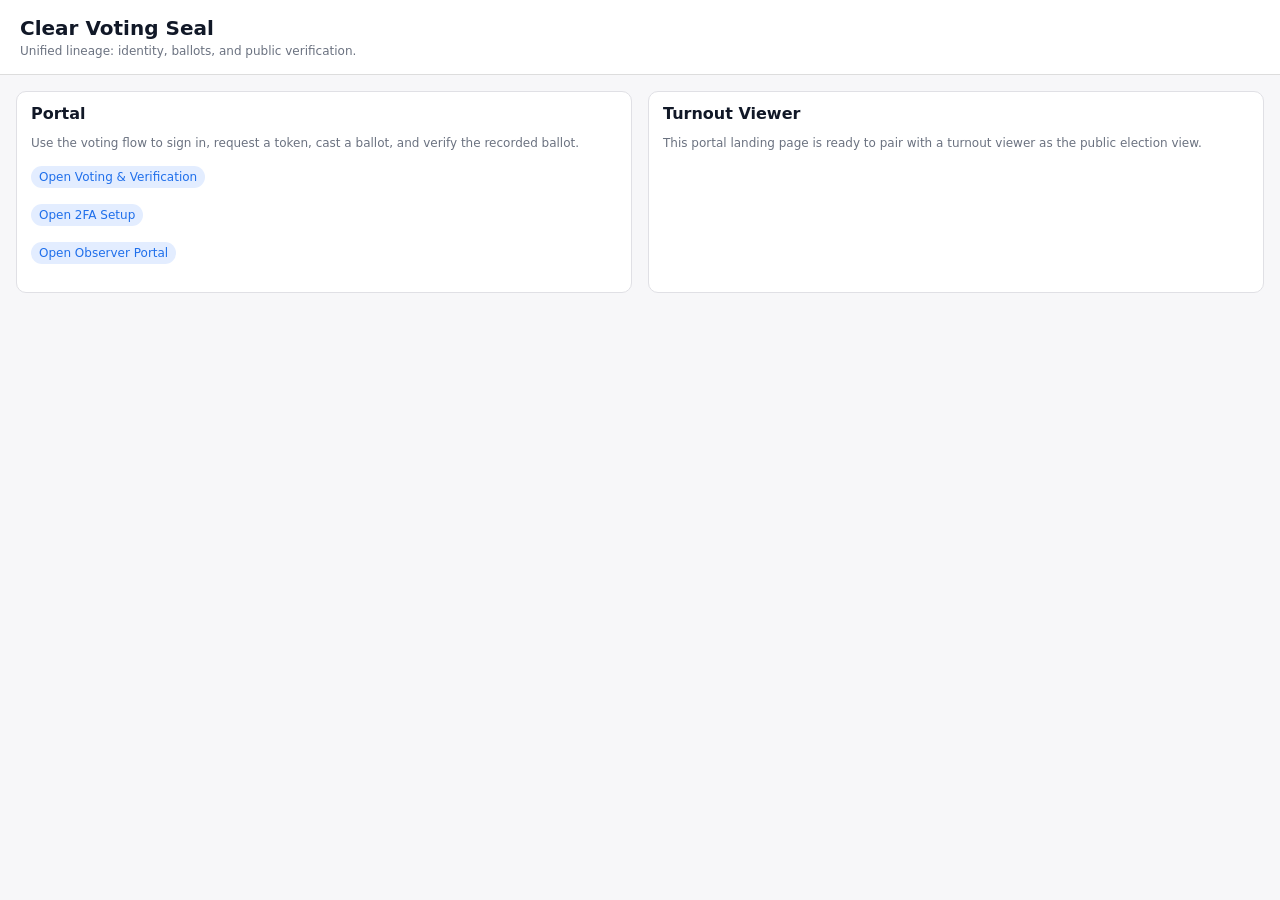
<file: index.html>
<!doctype html>
<html lang="en">
<head>
  <meta charset="utf-8">
  <title>Clear Voting Seal — Portal</title>
  <meta name="viewport" content="width=device-width, initial-scale=1">
  <link rel="stylesheet" href="clear.css">
</head>
<body>
<header class="cvs-header">
  <h1>Clear Voting Seal</h1>
  <div class="cvs-sub">Unified lineage: identity, ballots, and public verification.</div>
</header>

<main class="cvs-main">
  <section class="cvs-card">
    <h2>Portal</h2>
    <p class="cvs-small">Use the voting flow to sign in, request a token, cast a ballot, and verify the recorded ballot.</p>
    <p><a class="badge" href="vote.html">Open Voting & Verification</a></p>
    <p><a class="badge" href="totp.html">Open 2FA Setup</a></p>
    <p><a class="badge" href="observer.html">Open Observer Portal</a></p>
  </section>
  <section class="cvs-card">
    <h2>Turnout Viewer</h2>
    <p class="cvs-small">This portal landing page is ready to pair with a turnout viewer as the public election view.</p>
  </section>
</main>
</body>
</html>
</file>
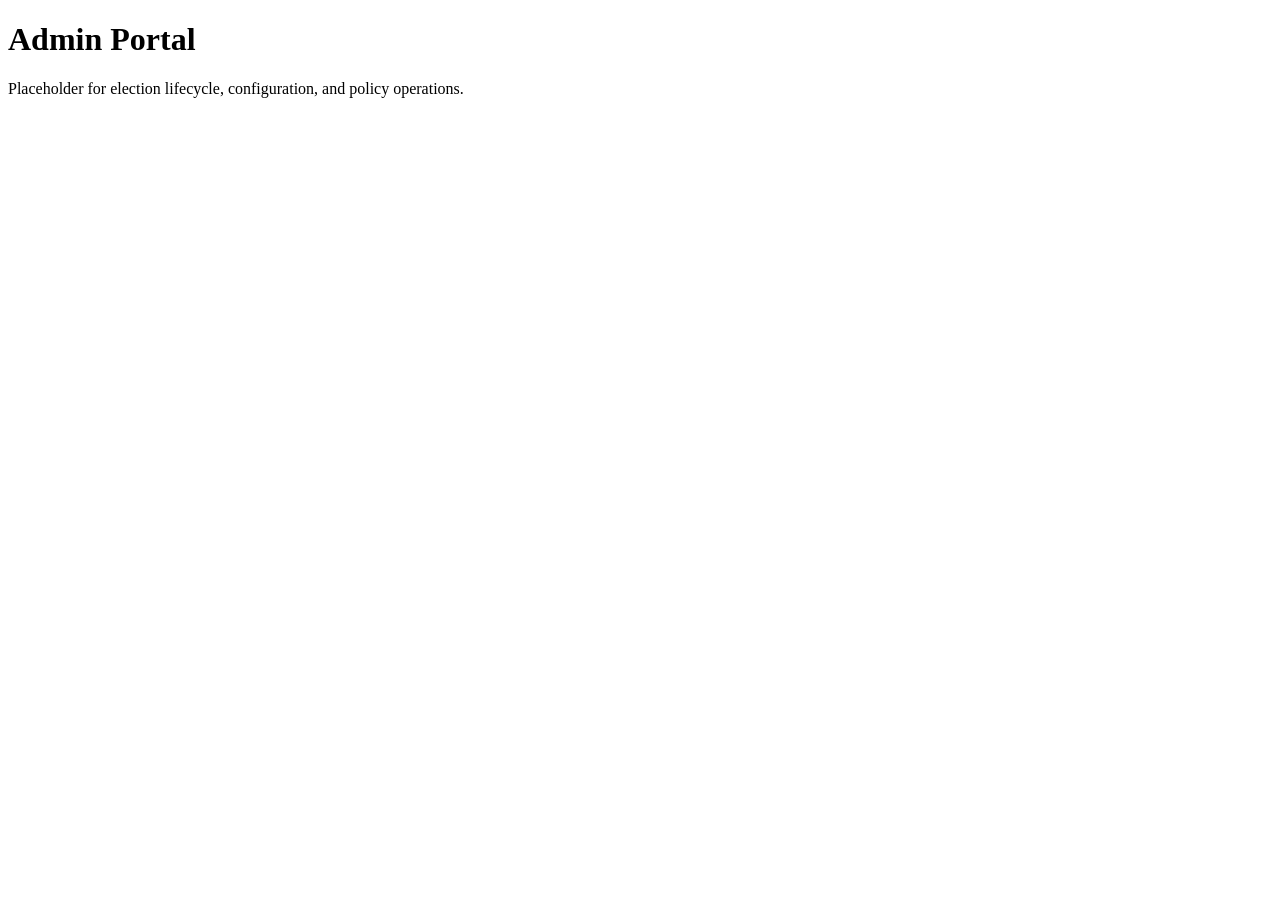
<file: frontend/admin/index.html>
<!doctype html>
<html lang="en">
<head>
  <meta charset="utf-8">
  <title>SVP Admin Portal</title>
</head>
<body>
  <h1>Admin Portal</h1>
  <p>Placeholder for election lifecycle, configuration, and policy operations.</p>
</body>
</html>
</file>
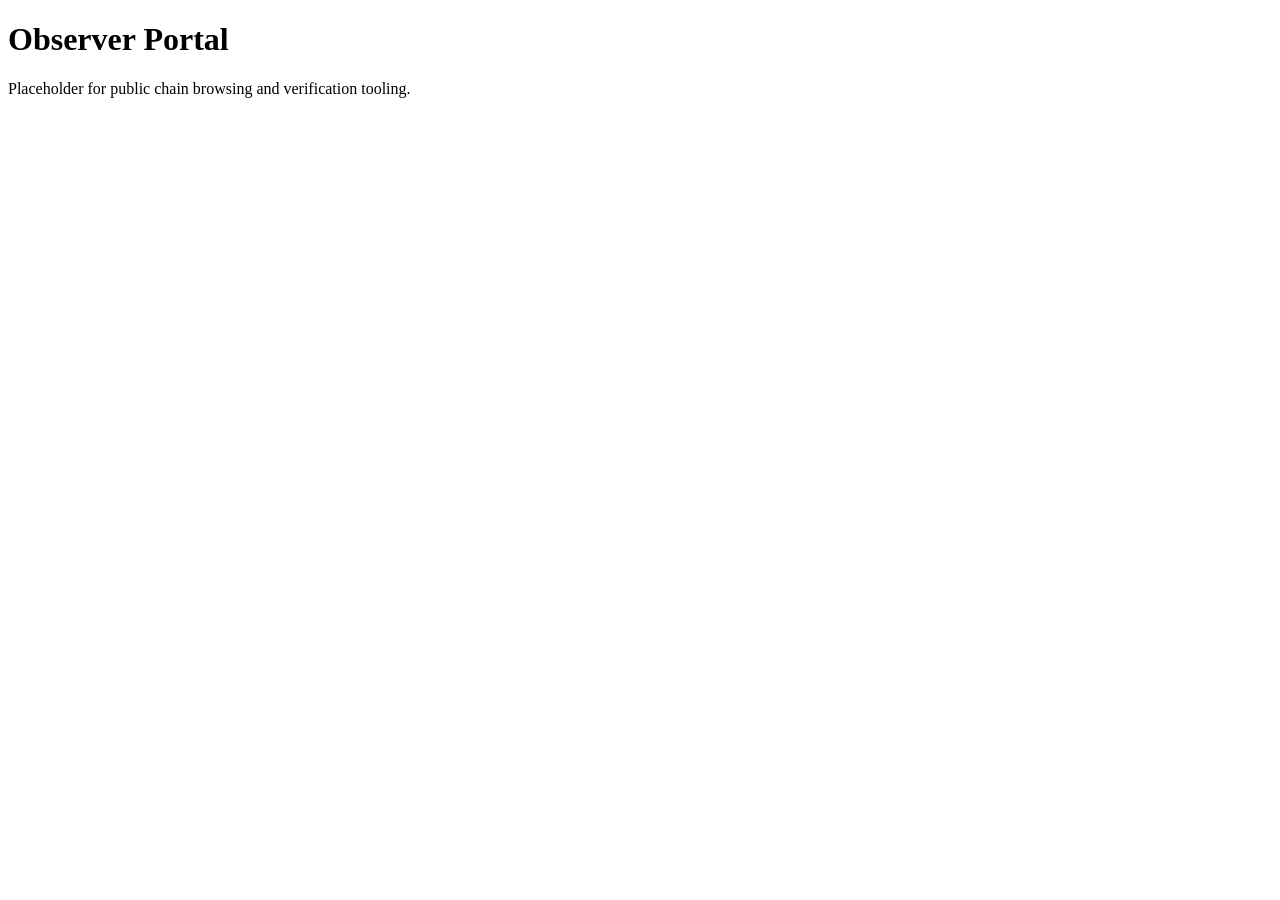
<file: frontend/observer/index.html>
<!doctype html>
<html lang="en">
<head>
  <meta charset="utf-8">
  <title>SVP Observer Portal</title>
</head>
<body>
  <h1>Observer Portal</h1>
  <p>Placeholder for public chain browsing and verification tooling.</p>
</body>
</html>
</file>
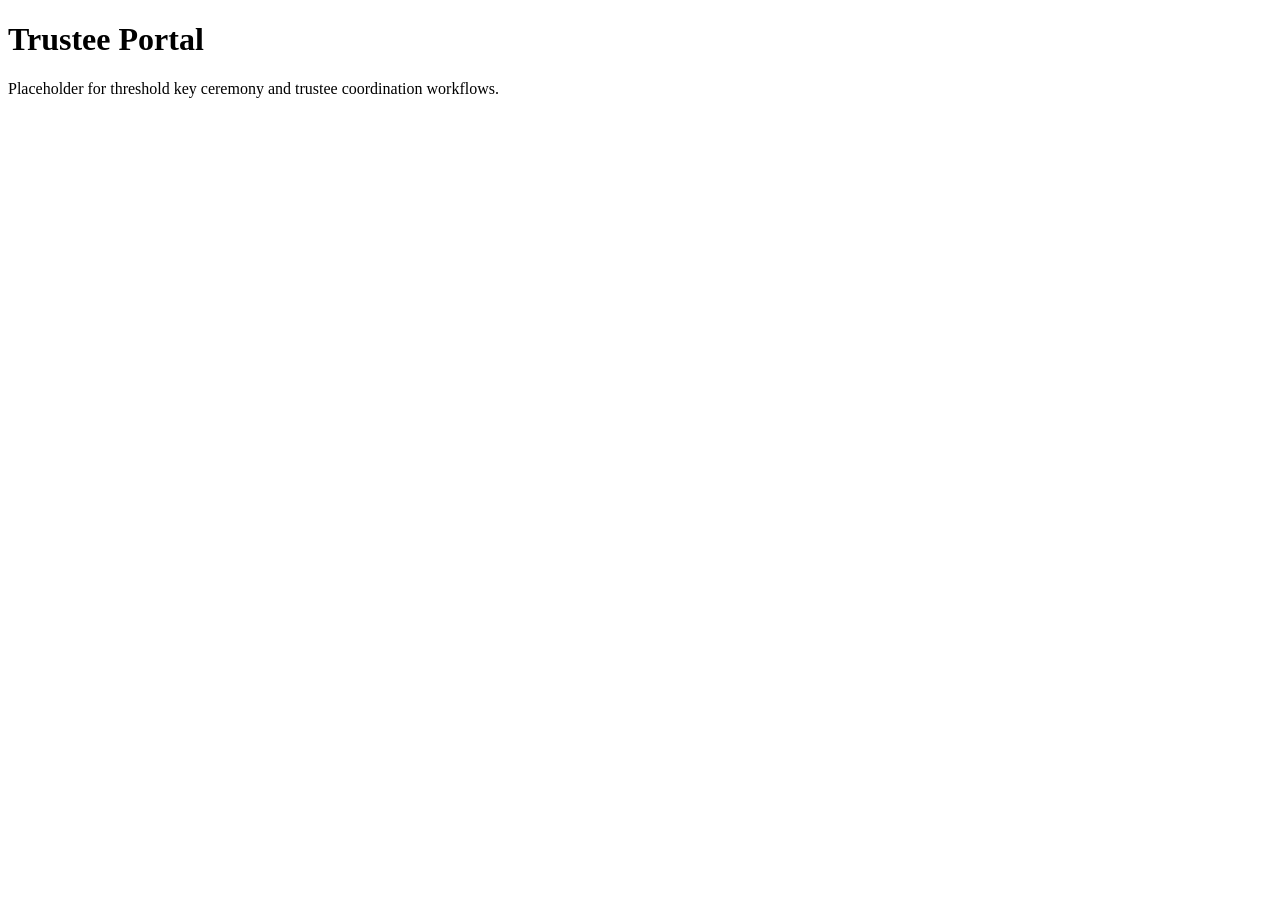
<file: frontend/trustee/index.html>
<!doctype html>
<html lang="en">
<head>
  <meta charset="utf-8">
  <title>SVP Trustee Portal</title>
</head>
<body>
  <h1>Trustee Portal</h1>
  <p>Placeholder for threshold key ceremony and trustee coordination workflows.</p>
</body>
</html>
</file>
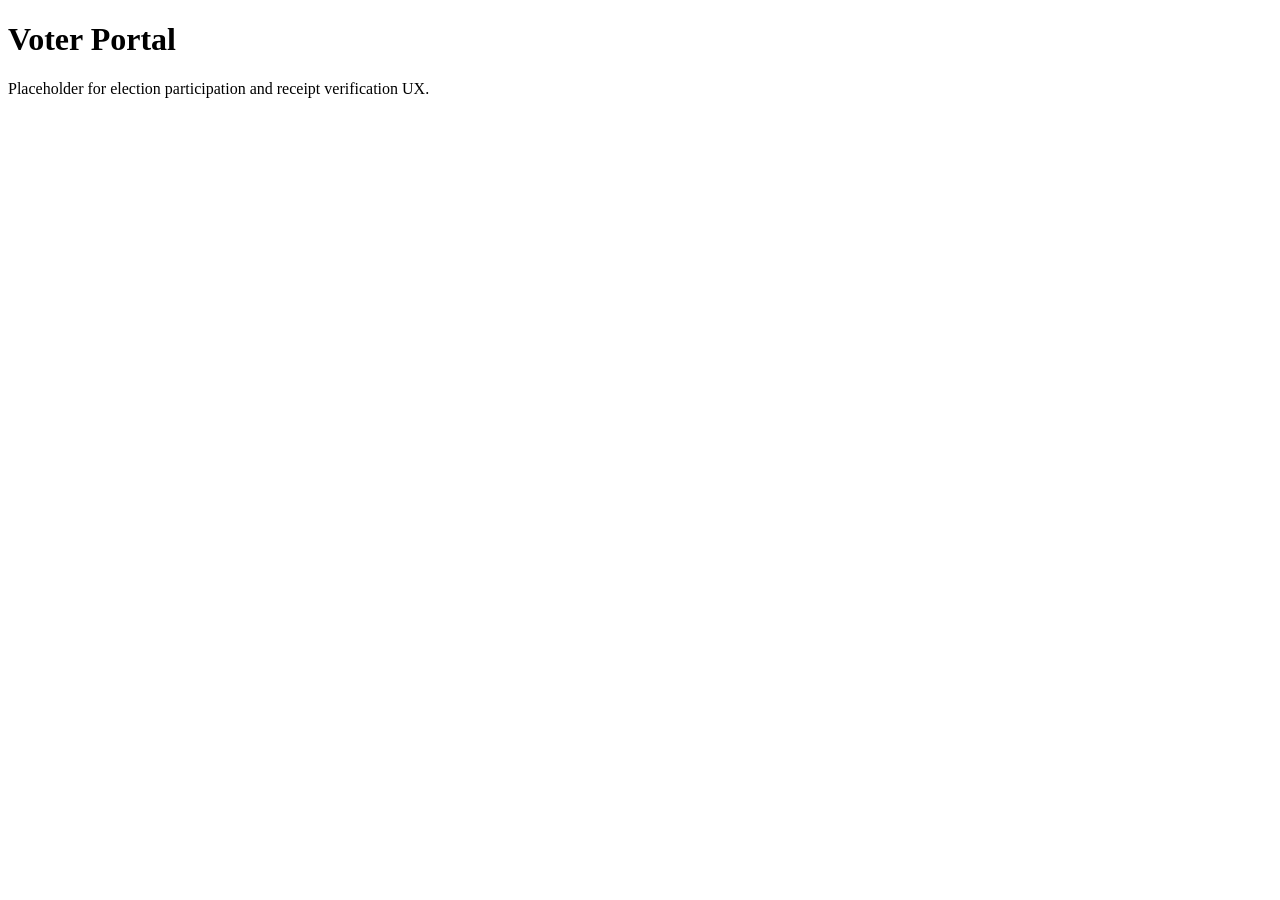
<file: frontend/voter/index.html>
<!doctype html>
<html lang="en">
<head>
  <meta charset="utf-8">
  <title>SVP Voter Portal</title>
</head>
<body>
  <h1>Voter Portal</h1>
  <p>Placeholder for election participation and receipt verification UX.</p>
</body>
</html>
</file>
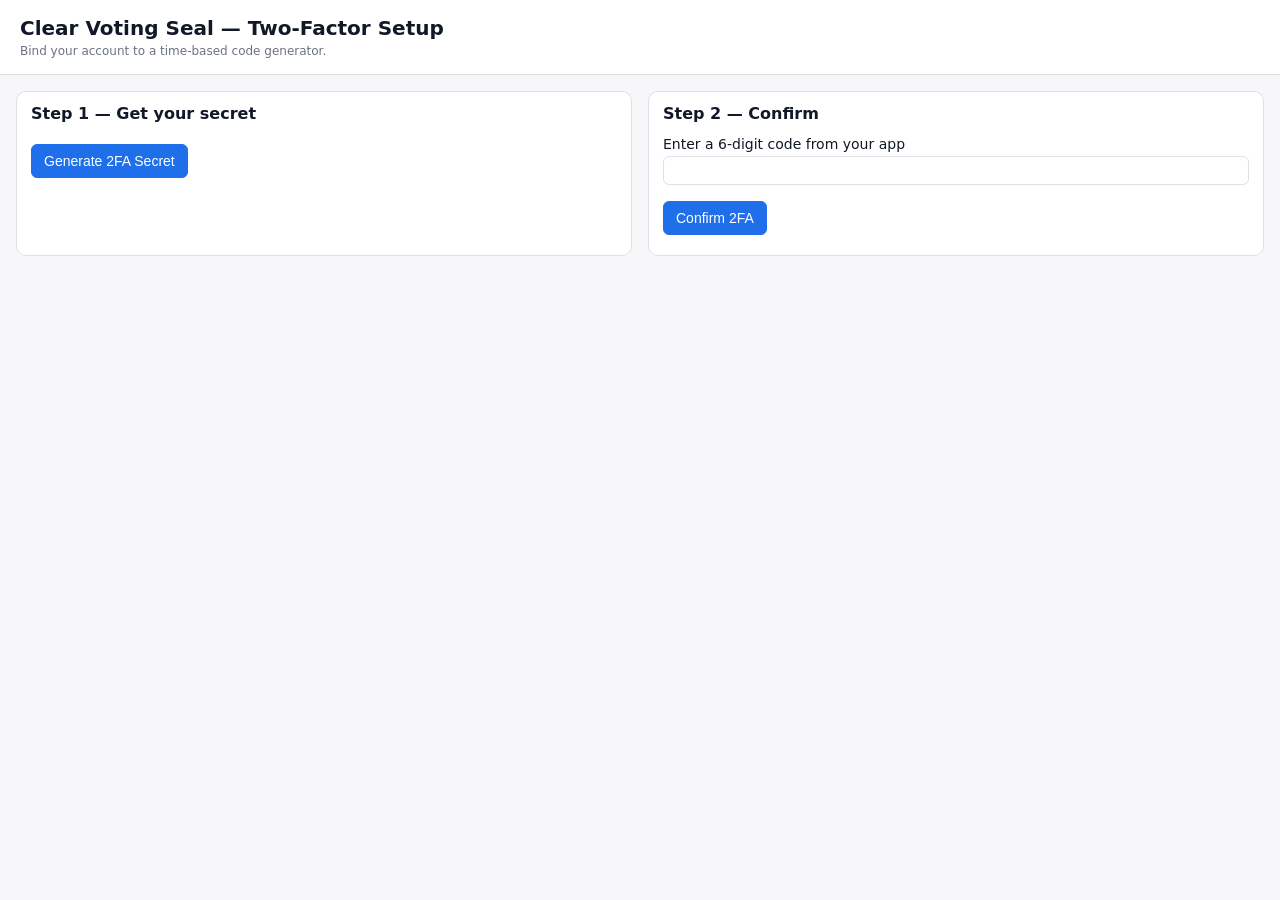
<file: totp.html>
<!doctype html>
<html lang="en">
<head>
  <meta charset="utf-8">
  <title>Clear Voting Seal — 2FA Setup</title>
  <meta name="viewport" content="width=device-width, initial-scale=1">
  <link rel="stylesheet" href="clear.css">
</head>
<body>
<header class="cvs-header">
  <h1>Clear Voting Seal — Two-Factor Setup</h1>
  <div class="cvs-sub">Bind your account to a time-based code generator.</div>
</header>

<main class="cvs-main">
  <section class="cvs-card">
    <h2>Step 1 — Get your secret</h2>
    <button id="setupBtn">Generate 2FA Secret</button>
    <div id="setupStatus" class="cvs-status"></div>
    <div id="secretBlock" class="cvs-small hidden">
      <p><strong>Secret:</strong> <span id="secretText"></span></p>
      <p>Scan the QR code or use the secret in your authenticator app.</p>
      <p id="otpauthBlock" class="hidden">
        <a id="otpauthLink" href="#" target="_blank" rel="noopener noreferrer">Open otpauth link</a>
      </p>
      <img id="qrImg" class="hidden" alt="QR code for TOTP" style="max-width: 200px;">
    </div>
  </section>

  <section class="cvs-card">
    <h2>Step 2 — Confirm</h2>
    <label>Enter a 6-digit code from your app
      <input id="confirmCode" type="text" inputmode="numeric" maxlength="6">
    </label>
    <button id="confirmBtn">Confirm 2FA</button>
    <div id="confirmStatus" class="cvs-status"></div>
  </section>
</main>

<script src="api.js"></script>
<script>
function show(id) {
  document.getElementById(id).classList.remove("hidden");
}

function setText(id, text) {
  document.getElementById(id).textContent = text;
}

async function setupTotp() {
  setText("setupStatus", "Requesting secret...");
  try {
    const res = await apiRequest("/auth/totp/setup", { method: "POST" });
    document.getElementById("secretText").textContent = res.secret;
    const qrImg = document.getElementById("qrImg");
    const otpauthBlock = document.getElementById("otpauthBlock");
    const otpauthLink = document.getElementById("otpauthLink");
    if (res.qrImageUrl) {
      qrImg.src = res.qrImageUrl;
      qrImg.classList.remove("hidden");
    } else {
      qrImg.removeAttribute("src");
      qrImg.classList.add("hidden");
    }
    if (res.otpauthUrl) {
      otpauthLink.href = res.otpauthUrl;
      otpauthLink.textContent = res.otpauthUrl;
      otpauthBlock.classList.remove("hidden");
    } else {
      otpauthLink.href = "#";
      otpauthLink.textContent = "Open otpauth link";
      otpauthBlock.classList.add("hidden");
    }
    show("secretBlock");
    setText("setupStatus", "Secret generated. Scan the QR code in your app.");
  } catch (e) {
    setText("setupStatus", "Setup failed: " + e.message);
  }
}

async function confirmTotp() {
  const code = document.getElementById("confirmCode").value.trim();
  if (!code) {
    setText("confirmStatus", "Enter a code from your app.");
    return;
  }

  setText("confirmStatus", "Confirming...");
  try {
    await apiRequest("/auth/totp/confirm", {
      method: "POST",
      body: JSON.stringify({ code }),
      headers: { "Content-Type": "application/json" }
    });
    setText("confirmStatus", "Two-factor enabled for your account.");
  } catch (e) {
    setText("confirmStatus", "Confirmation failed: " + e.message);
  }
}

window.addEventListener("DOMContentLoaded", () => {
  document.getElementById("setupBtn").addEventListener("click", setupTotp);
  document.getElementById("confirmBtn").addEventListener("click", confirmTotp);
});
</script>
</body>
</html>
</file>
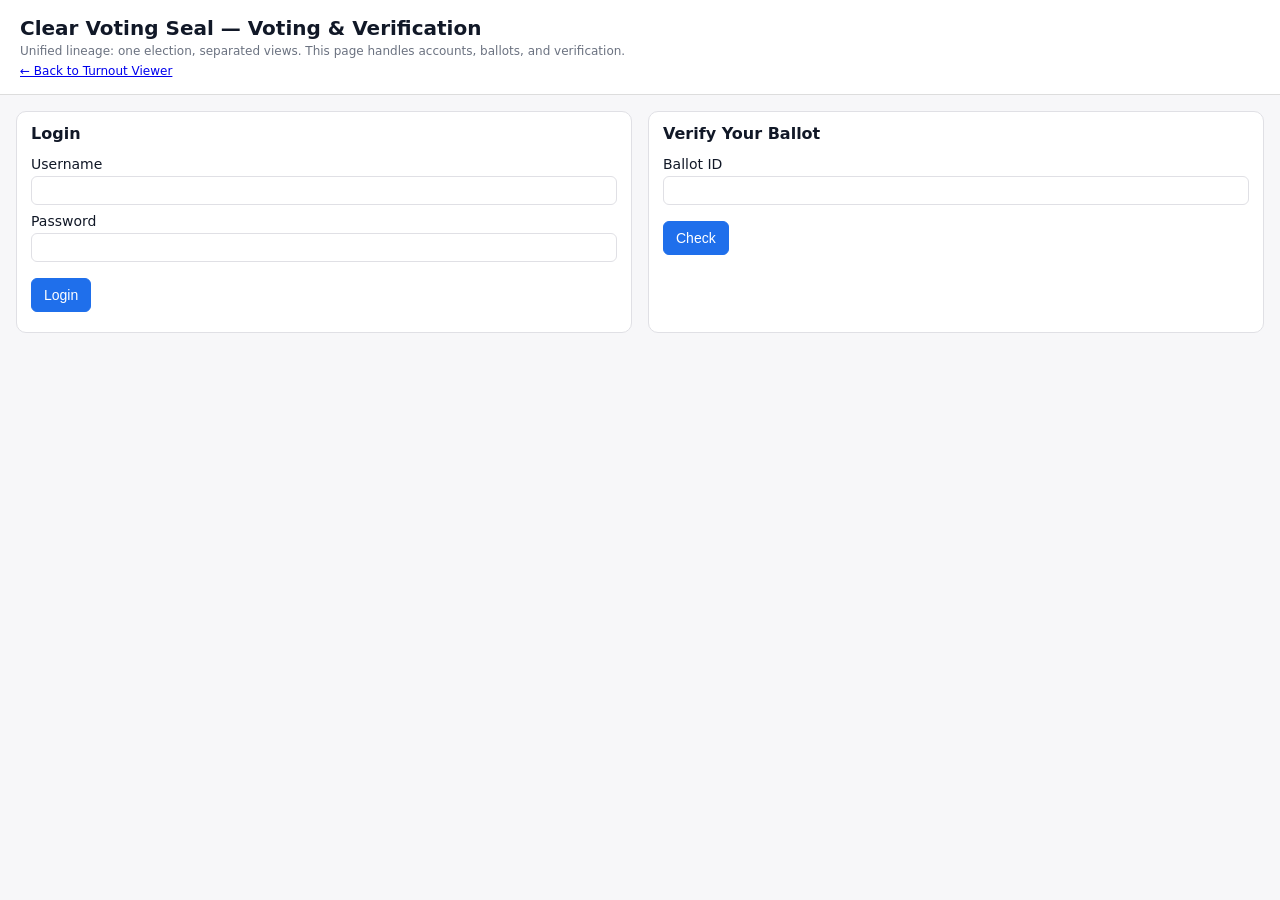
<file: vote.html>
<!doctype html>
<html lang="en">
<head>
  <meta charset="utf-8">
  <title>Clear Voting Seal — Voting & Verification</title>
  <meta name="viewport" content="width=device-width, initial-scale=1">
  <link rel="stylesheet" href="clear.css">
</head>
<body>

<header class="cvs-header">
  <h1>Clear Voting Seal — Voting & Verification</h1>
  <div class="cvs-sub">Unified lineage: one election, separated views. This page handles accounts, ballots, and verification.</div>
  <div class="cvs-small"><a href="index.html">← Back to Turnout Viewer</a></div>
</header>

<main class="cvs-main">
  <section class="cvs-card" id="loginCard">
    <h2>Login</h2>
    <label>Username
      <input id="loginUser" type="text">
    </label>
    <label>Password
      <input id="loginPass" type="password">
    </label>
    <button id="loginBtn">Login</button>
    <div id="loginStatus" class="cvs-status"></div>
  </section>

  <section class="cvs-card hidden" id="mfaCard">
    <h2>Two-Factor Authentication</h2>
    <label>Enter 6-digit code
      <input id="mfaCode" type="text" inputmode="numeric" maxlength="6">
    </label>
    <button id="mfaBtn">Verify</button>
    <div id="mfaStatus" class="cvs-status"></div>
  </section>

  <section class="cvs-card hidden" id="tokenCard">
    <h2>Request Voting Token</h2>
    <label>Election
      <select id="electionSelect">
        <option value="2026-FL-GEN">2026 Florida General</option>
      </select>
    </label>
    <button id="tokenBtn">Request Token</button>
    <div id="tokenStatus" class="cvs-status"></div>
  </section>

  <section class="cvs-card hidden" id="ballotCard">
    <h2>Ballot</h2>
    <label>District
      <input id="districtId" type="text">
    </label>
    <label>Your Choice
      <select id="choiceSelect">
        <option value="A">Candidate A</option>
        <option value="B">Candidate B</option>
        <option value="C">Candidate C</option>
      </select>
    </label>
    <button id="submitBallotBtn">Submit Ballot</button>
    <div id="ballotStatus" class="cvs-status"></div>
  </section>

  <section class="cvs-card">
    <h2>Verify Your Ballot</h2>
    <label>Ballot ID
      <input id="verifyId" type="text">
    </label>
    <button id="verifyBtn">Check</button>
    <div id="verifyResult" class="cvs-status"></div>
  </section>
</main>

<script src="api.js"></script>
<script src="auth.js"></script>

</body>
</html>
</file>
<file: clear.css>
/* clear.css — Clear Voting Seal identity */

:root {
  --cvs-bg: #f7f7f9;
  --cvs-card-bg: #ffffff;
  --cvs-border: #e0e0e5;
  --cvs-accent: #1f6feb;
  --cvs-accent-soft: #e3edff;
  --cvs-text-main: #111827;
  --cvs-text-muted: #6b7280;
  --cvs-radius: 10px;
}

body {
  font-family: system-ui, -apple-system, Segoe UI, Roboto, sans-serif;
  background: var(--cvs-bg);
  margin: 0;
  color: var(--cvs-text-main);
}

.cvs-header {
  padding: 16px 20px;
  background: #fff;
  border-bottom: 1px solid #ddd;
}

.cvs-header h1 {
  margin: 0 0 4px 0;
  font-size: 20px;
}

.cvs-sub {
  font-size: 12px;
  color: var(--cvs-text-muted);
}

.cvs-main {
  padding: 16px;
  display: grid;
  grid-template-columns: repeat(auto-fit, minmax(320px, 1fr));
  gap: 16px;
}

.cvs-card {
  background: var(--cvs-card-bg);
  border: 1px solid var(--cvs-border);
  border-radius: var(--cvs-radius);
  padding: 12px 14px;
}

.cvs-card h2 {
  margin-top: 0;
  font-size: 16px;
}

label {
  display: block;
  margin-bottom: 8px;
  font-size: 14px;
}

input,
select {
  width: 100%;
  padding: 6px 8px;
  margin-top: 4px;
  border-radius: 6px;
  border: 1px solid var(--cvs-border);
  box-sizing: border-box;
}

button {
  margin-top: 8px;
  padding: 8px 12px;
  cursor: pointer;
  border-radius: 6px;
  border: 1px solid var(--cvs-accent);
  background: var(--cvs-accent);
  color: #fff;
  font-size: 14px;
}

button:hover {
  background: #174bb5;
}

.cvs-small {
  font-size: 12px;
  color: var(--cvs-text-muted);
  margin-top: 6px;
}

.cvs-status {
  margin-top: 8px;
  font-size: 13px;
}

.cvs-pre {
  margin: 8px 0 0;
  padding: 8px;
  background: #f4f6fa;
  border: 1px solid var(--cvs-border);
  border-radius: 6px;
  white-space: pre-wrap;
  overflow-wrap: anywhere;
  font-size: 12px;
  min-height: 36px;
}

.hidden {
  display: none;
}

a.badge,
.badge {
  display: inline-block;
  padding: 4px 8px;
  border-radius: 999px;
  background: var(--cvs-accent-soft);
  color: var(--cvs-accent);
  text-decoration: none;
  font-size: 12px;
}
</file>
